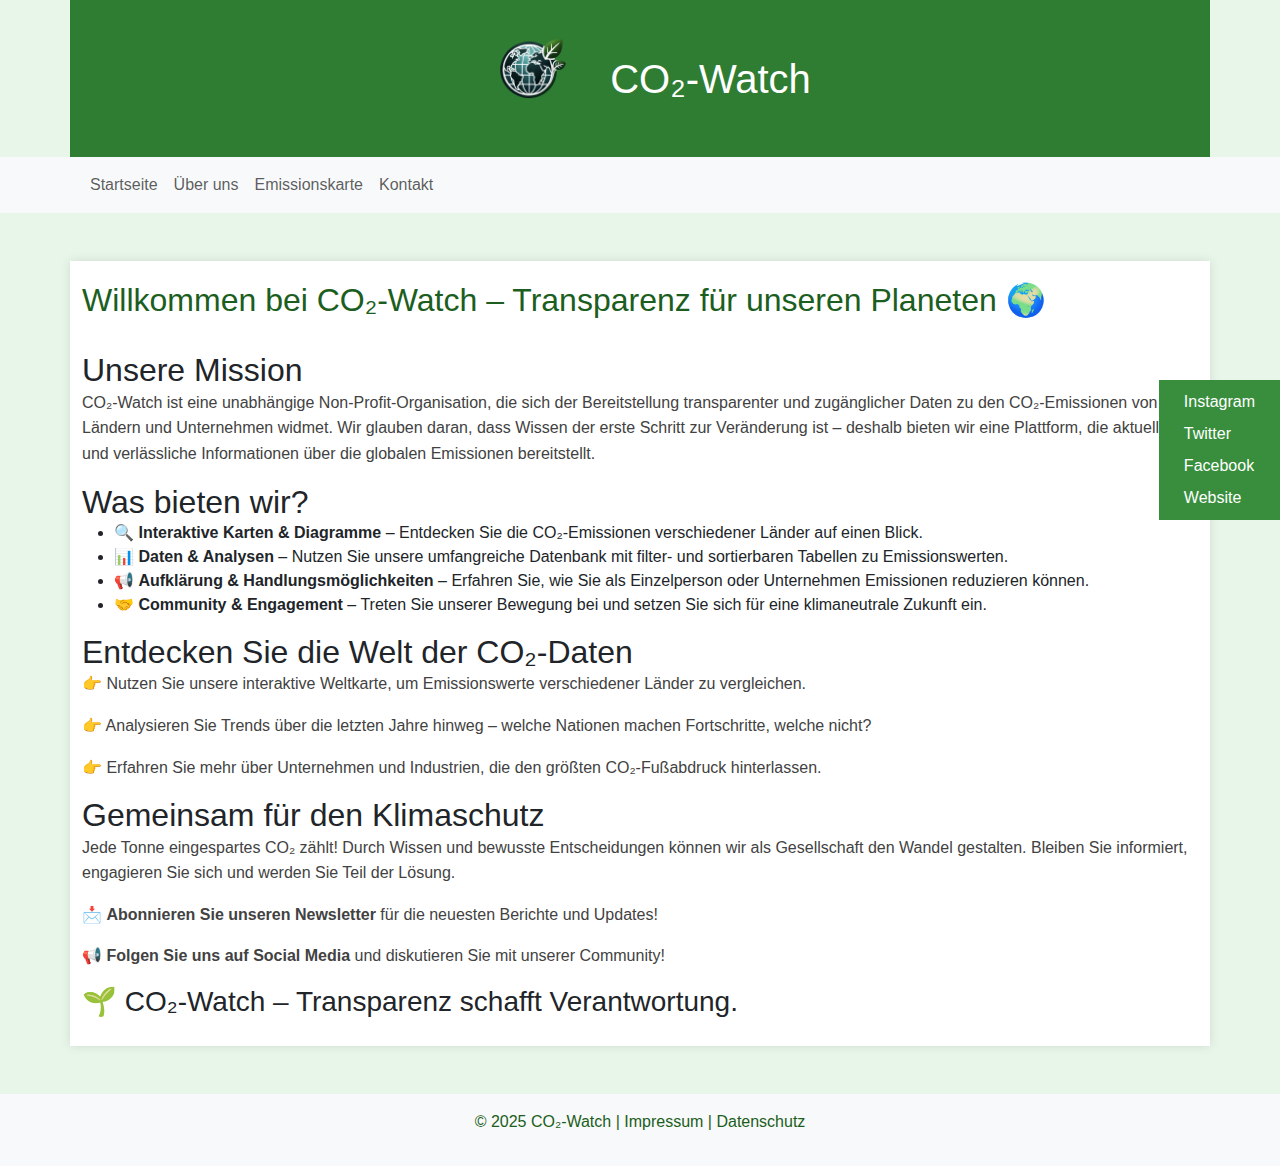
<file: index.html>
<!DOCTYPE html>
<html lang="de">
<head>
  <meta charset="UTF-8">
  <meta name="viewport" content="width=device-width, initial-scale=1">
  <title>CO₂-Watch</title>
  <!-- Bootstrap CSS -->
  <link href="https://cdn.jsdelivr.net/npm/bootstrap@5.3.0/dist/css/bootstrap.min.css" rel="stylesheet">
  <!-- Eigene Styles -->
  <link rel="stylesheet" href="css/styles.css">
  <link rel="icon" type="image/png" href="images/logo.png">
</head>
<body>

<!-- Header -->
<header class="container py-3">
  <div class="d-flex align-items-center">
    <img src="images/logo.png" alt="Logo" class="me-3">
    <h1 class="m-0">CO₂-Watch</h1>
  </div>
</header>

<!-- Hauptnavigation -->
<nav class="navbar navbar-expand-lg navbar-light bg-light">
  <div class="container">
    <button class="navbar-toggler" type="button" data-bs-toggle="collapse" data-bs-target="#mainNav" aria-controls="mainNav" aria-expanded="false" aria-label="Navigation umschalten">
      <span class="navbar-toggler-icon"></span>
    </button>
    <div class="collapse navbar-collapse" id="mainNav">
      <ul class="navbar-nav me-auto mb-2 mb-lg-0">
        <li class="nav-item">
          <a class="nav-link" href="index.html">Startseite</a>
        </li>
        <li class="nav-item">
          <a class="nav-link" href="about.html">Über uns</a>
        </li>
        <li class="nav-item">
          <a class="nav-link" href="emissiondata.html">Emissionskarte</a>
        </li>
        <li class="nav-item">
          <a class="nav-link" href="contact.html">Kontakt</a>
        </li>
      </ul>
    </div>
  </div>
</nav>

<!-- Social Navigation -->
<nav class="social-nav">
  <a href="https://www.instagram.com" target="_blank" rel="noopener">Instagram</a>
  <a href="https://www.twitter.com" target="_blank" rel="noopener">Twitter</a>
  <a href="https://www.facebook.com" target="_blank" rel="noopener">Facebook</a>
  <a href="https://www.co2-watch-website.de" target="_blank" rel="noopener">Website</a>
</nav>


<!-- Hauptinhalt -->
<main class="container my-5">
  <h1>Willkommen bei CO₂-Watch – Transparenz für unseren Planeten 🌍</h1>
  <h2>Unsere Mission</h2>
  <p>
    CO₂-Watch ist eine unabhängige Non-Profit-Organisation, die sich der Bereitstellung transparenter und zugänglicher Daten zu den CO₂-Emissionen von Ländern und Unternehmen widmet. Wir glauben daran, dass Wissen der erste Schritt zur Veränderung ist – deshalb bieten wir eine Plattform, die aktuelle und verlässliche Informationen über die globalen Emissionen bereitstellt.
  </p>

  <h2>Was bieten wir?</h2>
  <ul>
    <li>🔍 <strong>Interaktive Karten & Diagramme</strong> – Entdecken Sie die CO₂-Emissionen verschiedener Länder auf einen Blick.</li>
    <li>📊 <strong>Daten & Analysen</strong> – Nutzen Sie unsere umfangreiche Datenbank mit filter- und sortierbaren Tabellen zu Emissionswerten.</li>
    <li>📢 <strong>Aufklärung & Handlungsmöglichkeiten</strong> – Erfahren Sie, wie Sie als Einzelperson oder Unternehmen Emissionen reduzieren können.</li>
    <li>🤝 <strong>Community & Engagement</strong> – Treten Sie unserer Bewegung bei und setzen Sie sich für eine klimaneutrale Zukunft ein.</li>
  </ul>

  <h2>Entdecken Sie die Welt der CO₂-Daten</h2>
  <p>👉 Nutzen Sie unsere interaktive Weltkarte, um Emissionswerte verschiedener Länder zu vergleichen.</p>
  <p>👉 Analysieren Sie Trends über die letzten Jahre hinweg – welche Nationen machen Fortschritte, welche nicht?</p>
  <p>👉 Erfahren Sie mehr über Unternehmen und Industrien, die den größten CO₂-Fußabdruck hinterlassen.</p>

  <h2>Gemeinsam für den Klimaschutz</h2>
  <p>
    Jede Tonne eingespartes CO₂ zählt! Durch Wissen und bewusste Entscheidungen können wir als Gesellschaft den Wandel gestalten. Bleiben Sie informiert, engagieren Sie sich und werden Sie Teil der Lösung.
  </p>

  <p>📩 <strong>Abonnieren Sie unseren Newsletter</strong> für die neuesten Berichte und Updates!</p>
  <p>📢 <strong>Folgen Sie uns auf Social Media</strong> und diskutieren Sie mit unserer Community!</p>

  <h3>🌱 CO₂-Watch – Transparenz schafft Verantwortung.</h3>
</main>

<!-- Footer -->
<footer class="bg-light text-center py-3">
  <div class="container">
    <p>&copy; 2025 CO₂-Watch | <a href="imprint.html">Impressum</a> | <a href="datasecurity.html">Datenschutz</a></p>
  </div>
</footer>

<!-- Bootstrap JS Bundle (inklusive Popper) -->
<script src="https://cdn.jsdelivr.net/npm/bootstrap@5.3.0/dist/js/bootstrap.bundle.min.js"></script>
</body>
</html>
</file>
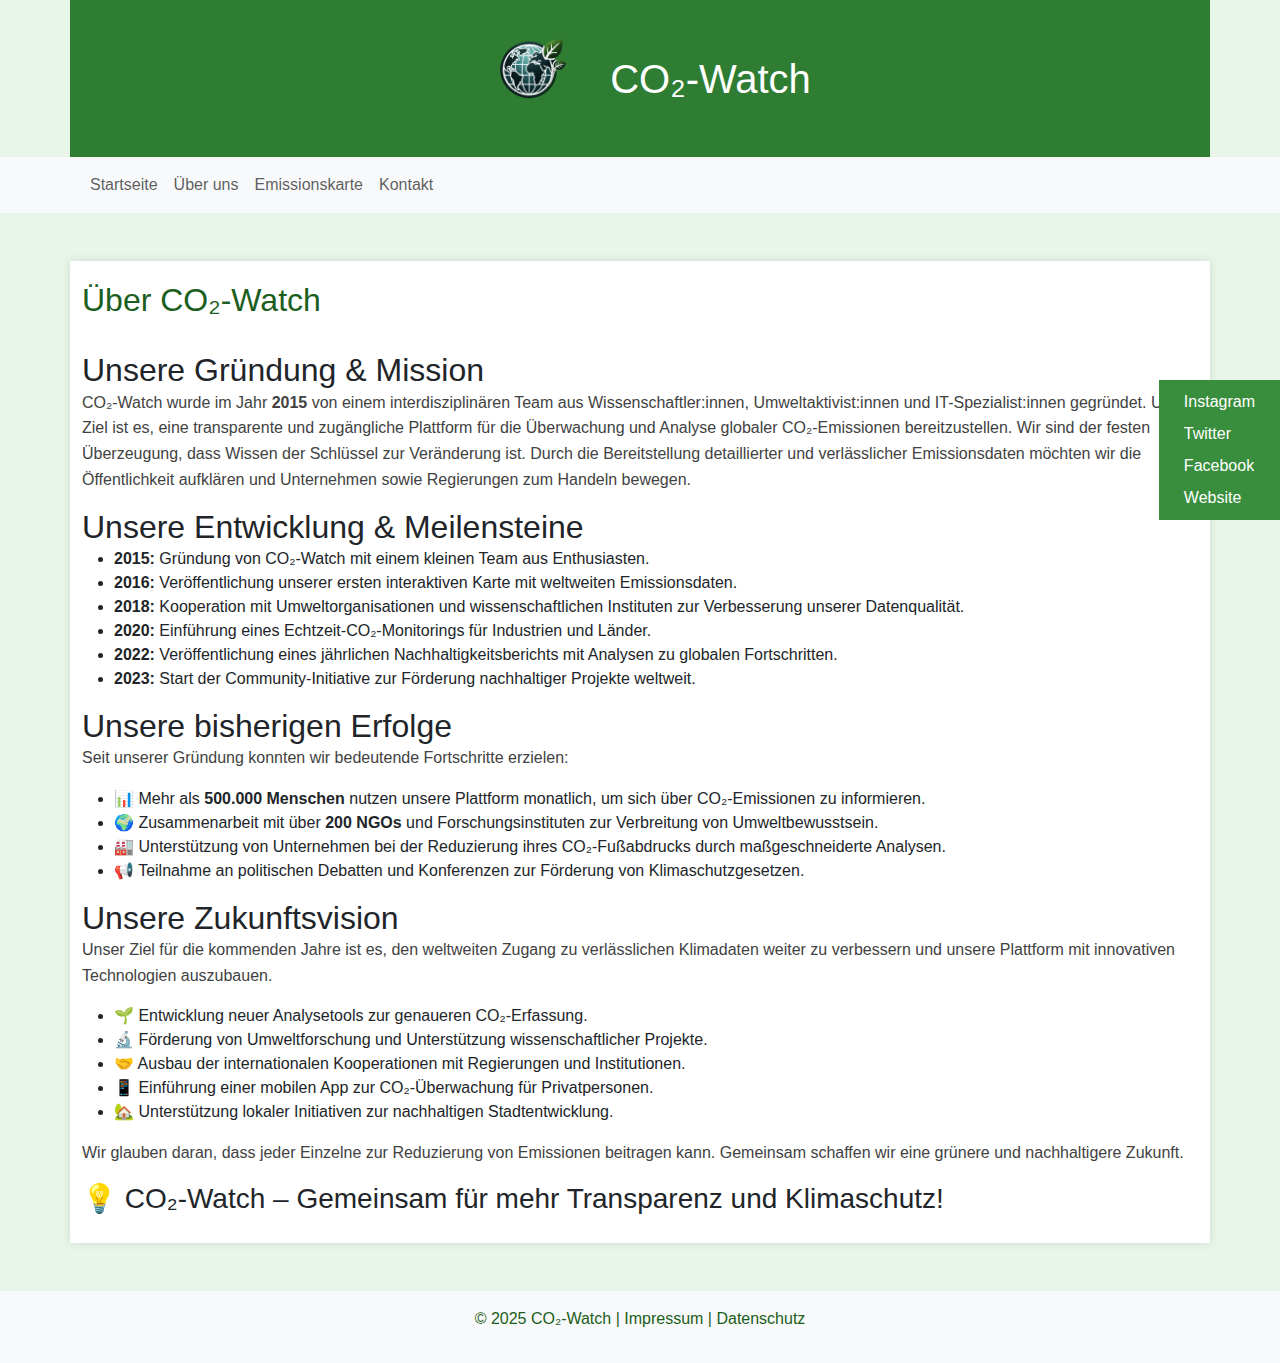
<file: about.html>
<!DOCTYPE html>
<html lang="de">
<head>
  <meta charset="UTF-8">
  <meta name="viewport" content="width=device-width, initial-scale=1">
  <title>CO₂-Watch</title>
  <!-- Bootstrap CSS -->
  <link href="https://cdn.jsdelivr.net/npm/bootstrap@5.3.0/dist/css/bootstrap.min.css" rel="stylesheet">
  <!-- Eigene Styles -->
  <link rel="stylesheet" href="css/styles.css">
  <link rel="icon" type="image/png" href="images/logo.png">
</head>
<body>

<!-- Header -->
<header class="container py-3">
  <div class="d-flex align-items-center">
    <img src="images/logo.png" alt="Logo" class="me-3">
    <h1 class="m-0">CO₂-Watch</h1>
  </div>
</header>

<!-- Hauptnavigation -->
<nav class="navbar navbar-expand-lg navbar-light bg-light">
  <div class="container">
    <button class="navbar-toggler" type="button" data-bs-toggle="collapse" data-bs-target="#mainNav" aria-controls="mainNav" aria-expanded="false" aria-label="Navigation umschalten">
      <span class="navbar-toggler-icon"></span>
    </button>
    <div class="collapse navbar-collapse" id="mainNav">
      <ul class="navbar-nav me-auto mb-2 mb-lg-0">
        <li class="nav-item">
          <a class="nav-link" href="index.html">Startseite</a>
        </li>
        <li class="nav-item">
          <a class="nav-link" href="about.html">Über uns</a>
        </li>
        <li class="nav-item">
          <a class="nav-link" href="emissiondata.html">Emissionskarte</a>
        </li>
        <li class="nav-item">
          <a class="nav-link" href="contact.html">Kontakt</a>
        </li>
      </ul>
    </div>
  </div>
</nav>

<!-- Social Navigation -->
<nav class="social-nav">
  <a href="https://www.instagram.com" target="_blank" rel="noopener">Instagram</a>
  <a href="https://www.twitter.com" target="_blank" rel="noopener">Twitter</a>
  <a href="https://www.facebook.com" target="_blank" rel="noopener">Facebook</a>
  <a href="https://www.co2-watch-website.de" target="_blank" rel="noopener">Website</a>
</nav>

<main class="container my-5">
  <h1>Über CO₂-Watch</h1>

  <section>
    <h2>Unsere Gründung & Mission</h2>
    <p>CO₂-Watch wurde im Jahr <strong>2015</strong> von einem interdisziplinären Team aus Wissenschaftler:innen, Umweltaktivist:innen und IT-Spezialist:innen gegründet. Unser Ziel ist es, eine transparente und zugängliche Plattform für die Überwachung und Analyse globaler CO₂-Emissionen bereitzustellen. Wir sind der festen Überzeugung, dass Wissen der Schlüssel zur Veränderung ist. Durch die Bereitstellung detaillierter und verlässlicher Emissionsdaten möchten wir die Öffentlichkeit aufklären und Unternehmen sowie Regierungen zum Handeln bewegen.</p>
  </section>

  <section>
    <h2>Unsere Entwicklung & Meilensteine</h2>
    <ul>
      <li><strong>2015:</strong> Gründung von CO₂-Watch mit einem kleinen Team aus Enthusiasten.</li>
      <li><strong>2016:</strong> Veröffentlichung unserer ersten interaktiven Karte mit weltweiten Emissionsdaten.</li>
      <li><strong>2018:</strong> Kooperation mit Umweltorganisationen und wissenschaftlichen Instituten zur Verbesserung unserer Datenqualität.</li>
      <li><strong>2020:</strong> Einführung eines Echtzeit-CO₂-Monitorings für Industrien und Länder.</li>
      <li><strong>2022:</strong> Veröffentlichung eines jährlichen Nachhaltigkeitsberichts mit Analysen zu globalen Fortschritten.</li>
      <li><strong>2023:</strong> Start der Community-Initiative zur Förderung nachhaltiger Projekte weltweit.</li>
    </ul>
  </section>

  <section>
    <h2>Unsere bisherigen Erfolge</h2>
    <p>Seit unserer Gründung konnten wir bedeutende Fortschritte erzielen:</p>
    <ul>
      <li>📊 Mehr als <strong>500.000 Menschen</strong> nutzen unsere Plattform monatlich, um sich über CO₂-Emissionen zu informieren.</li>
      <li>🌍 Zusammenarbeit mit über <strong>200 NGOs</strong> und Forschungsinstituten zur Verbreitung von Umweltbewusstsein.</li>
      <li>🏭 Unterstützung von Unternehmen bei der Reduzierung ihres CO₂-Fußabdrucks durch maßgeschneiderte Analysen.</li>
      <li>📢 Teilnahme an politischen Debatten und Konferenzen zur Förderung von Klimaschutzgesetzen.</li>
    </ul>
  </section>

  <section>
    <h2>Unsere Zukunftsvision</h2>
    <p>Unser Ziel für die kommenden Jahre ist es, den weltweiten Zugang zu verlässlichen Klimadaten weiter zu verbessern und unsere Plattform mit innovativen Technologien auszubauen.</p>
    <ul>
      <li>🌱 Entwicklung neuer Analysetools zur genaueren CO₂-Erfassung.</li>
      <li>🔬 Förderung von Umweltforschung und Unterstützung wissenschaftlicher Projekte.</li>
      <li>🤝 Ausbau der internationalen Kooperationen mit Regierungen und Institutionen.</li>
      <li>📱 Einführung einer mobilen App zur CO₂-Überwachung für Privatpersonen.</li>
      <li>🏡 Unterstützung lokaler Initiativen zur nachhaltigen Stadtentwicklung.</li>
    </ul>
    <p>Wir glauben daran, dass jeder Einzelne zur Reduzierung von Emissionen beitragen kann. Gemeinsam schaffen wir eine grünere und nachhaltigere Zukunft.</p>
  </section>

  <h3>💡 CO₂-Watch – Gemeinsam für mehr Transparenz und Klimaschutz!</h3>
</main>

<!-- Footer -->
<footer class="bg-light text-center py-3">
  <div class="container">
    <p>&copy; 2025 CO₂-Watch | <a href="imprint.html">Impressum</a> | <a href="datasecurity.html">Datenschutz</a></p>
  </div>
</footer>

<!-- Bootstrap JS Bundle (inklusive Popper) -->
<script src="https://cdn.jsdelivr.net/npm/bootstrap@5.3.0/dist/js/bootstrap.bundle.min.js"></script>
</body>
</html>
</file>
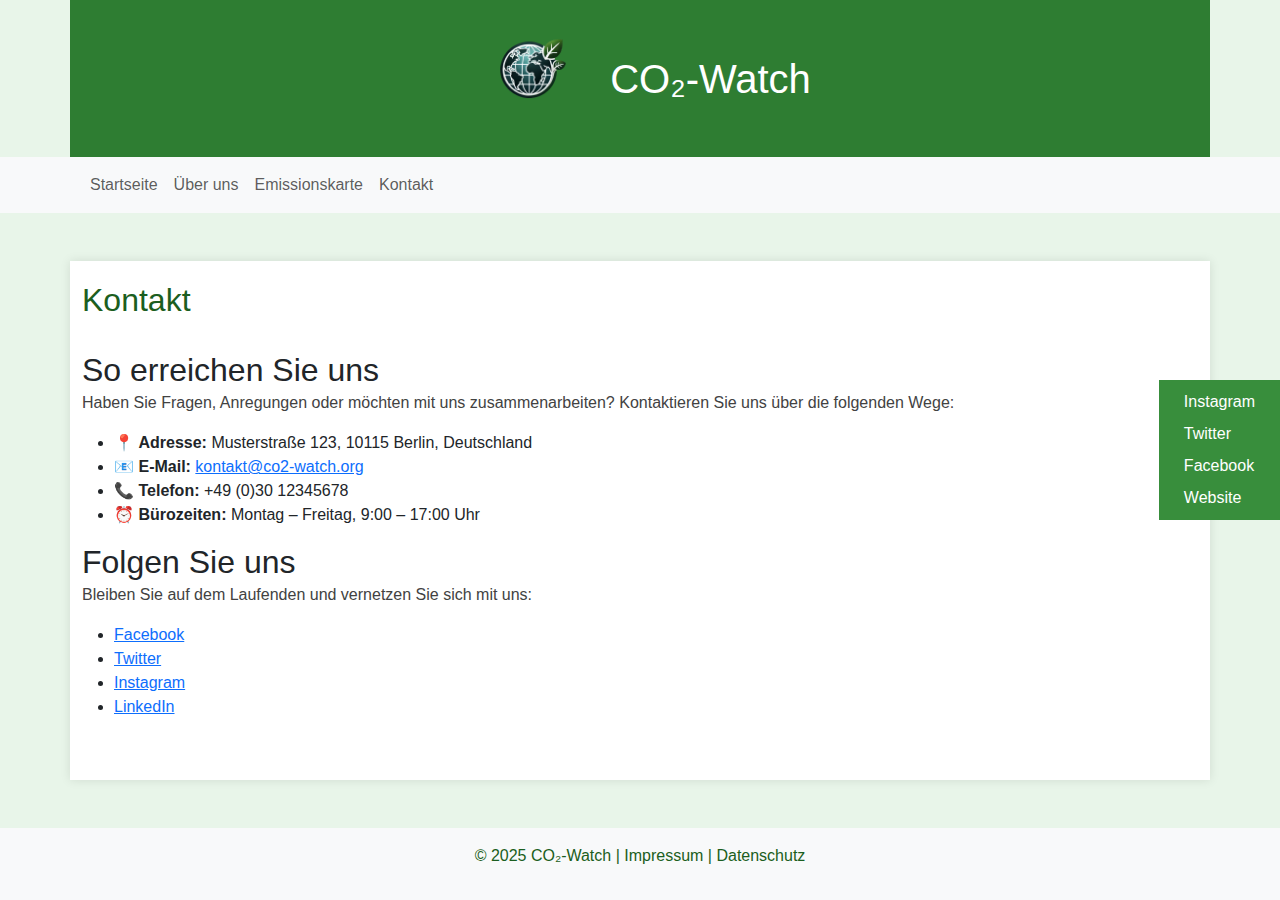
<file: contact.html>
<!DOCTYPE html>
<html lang="de">
<head>
  <meta charset="UTF-8">
  <meta name="viewport" content="width=device-width, initial-scale=1">
  <title>CO₂-Watch</title>
  <!-- Bootstrap CSS -->
  <link href="https://cdn.jsdelivr.net/npm/bootstrap@5.3.0/dist/css/bootstrap.min.css" rel="stylesheet">
  <!-- Eigene Styles -->
  <link rel="stylesheet" href="css/styles.css">
  <link rel="icon" type="image/png" href="images/logo.png">
</head>
<body>

<!-- Header -->
<header class="container py-3">
  <div class="d-flex align-items-center">
    <img src="images/logo.png" alt="Logo" class="me-3">
    <h1 class="m-0">CO₂-Watch</h1>
  </div>
</header>

<!-- Hauptnavigation -->
<nav class="navbar navbar-expand-lg navbar-light bg-light">
  <div class="container">
    <button class="navbar-toggler" type="button" data-bs-toggle="collapse" data-bs-target="#mainNav" aria-controls="mainNav" aria-expanded="false" aria-label="Navigation umschalten">
      <span class="navbar-toggler-icon"></span>
    </button>
    <div class="collapse navbar-collapse" id="mainNav">
      <ul class="navbar-nav me-auto mb-2 mb-lg-0">
        <li class="nav-item">
          <a class="nav-link" href="index.html">Startseite</a>
        </li>
        <li class="nav-item">
          <a class="nav-link" href="about.html">Über uns</a>
        </li>
        <li class="nav-item">
          <a class="nav-link" href="emissiondata.html">Emissionskarte</a>
        </li>
        <li class="nav-item">
          <a class="nav-link" href="contact.html">Kontakt</a>
        </li>
      </ul>
    </div>
  </div>
</nav>

<!-- Social Navigation -->
<nav class="social-nav">
  <a href="https://www.instagram.com" target="_blank" rel="noopener">Instagram</a>
  <a href="https://www.twitter.com" target="_blank" rel="noopener">Twitter</a>
  <a href="https://www.facebook.com" target="_blank" rel="noopener">Facebook</a>
  <a href="https://www.co2-watch-website.de" target="_blank" rel="noopener">Website</a>
</nav>

<main class="container my-5">
  <h1>Kontakt</h1>

  <section>
    <h2>So erreichen Sie uns</h2>
    <p>Haben Sie Fragen, Anregungen oder möchten mit uns zusammenarbeiten? Kontaktieren Sie uns über die folgenden Wege:</p>

    <ul>
      <li>📍 <strong>Adresse:</strong> Musterstraße 123, 10115 Berlin, Deutschland</li>
      <li>📧 <strong>E-Mail:</strong> <a href="mailto:kontakt@co2-watch.org">kontakt@co2-watch.org</a></li>
      <li>📞 <strong>Telefon:</strong> +49 (0)30 12345678</li>
      <li>⏰ <strong>Bürozeiten:</strong> Montag – Freitag, 9:00 – 17:00 Uhr</li>
    </ul>
  </section>

  <section>
    <h2>Folgen Sie uns</h2>
    <p>Bleiben Sie auf dem Laufenden und vernetzen Sie sich mit uns:</p>
    <ul>
      <li><a href="https://www.facebook.com/co2watch" target="_blank">Facebook</a></li>
      <li><a href="https://twitter.com/co2watch" target="_blank">Twitter</a></li>
      <li><a href="https://www.instagram.com/co2watch" target="_blank">Instagram</a></li>
      <li><a href="https://www.linkedin.com/company/co2watch" target="_blank">LinkedIn</a></li>
    </ul>
  </section>
</main>

<!-- Footer -->
<footer class="bg-light text-center py-3">
  <div class="container">
    <p>&copy; 2025 CO₂-Watch | <a href="imprint.html">Impressum</a> | <a href="datasecurity.html">Datenschutz</a></p>
  </div>
</footer>

<!-- Bootstrap JS Bundle (inklusive Popper) -->
<script src="https://cdn.jsdelivr.net/npm/bootstrap@5.3.0/dist/js/bootstrap.bundle.min.js"></script>
</body>
</html>
</file>
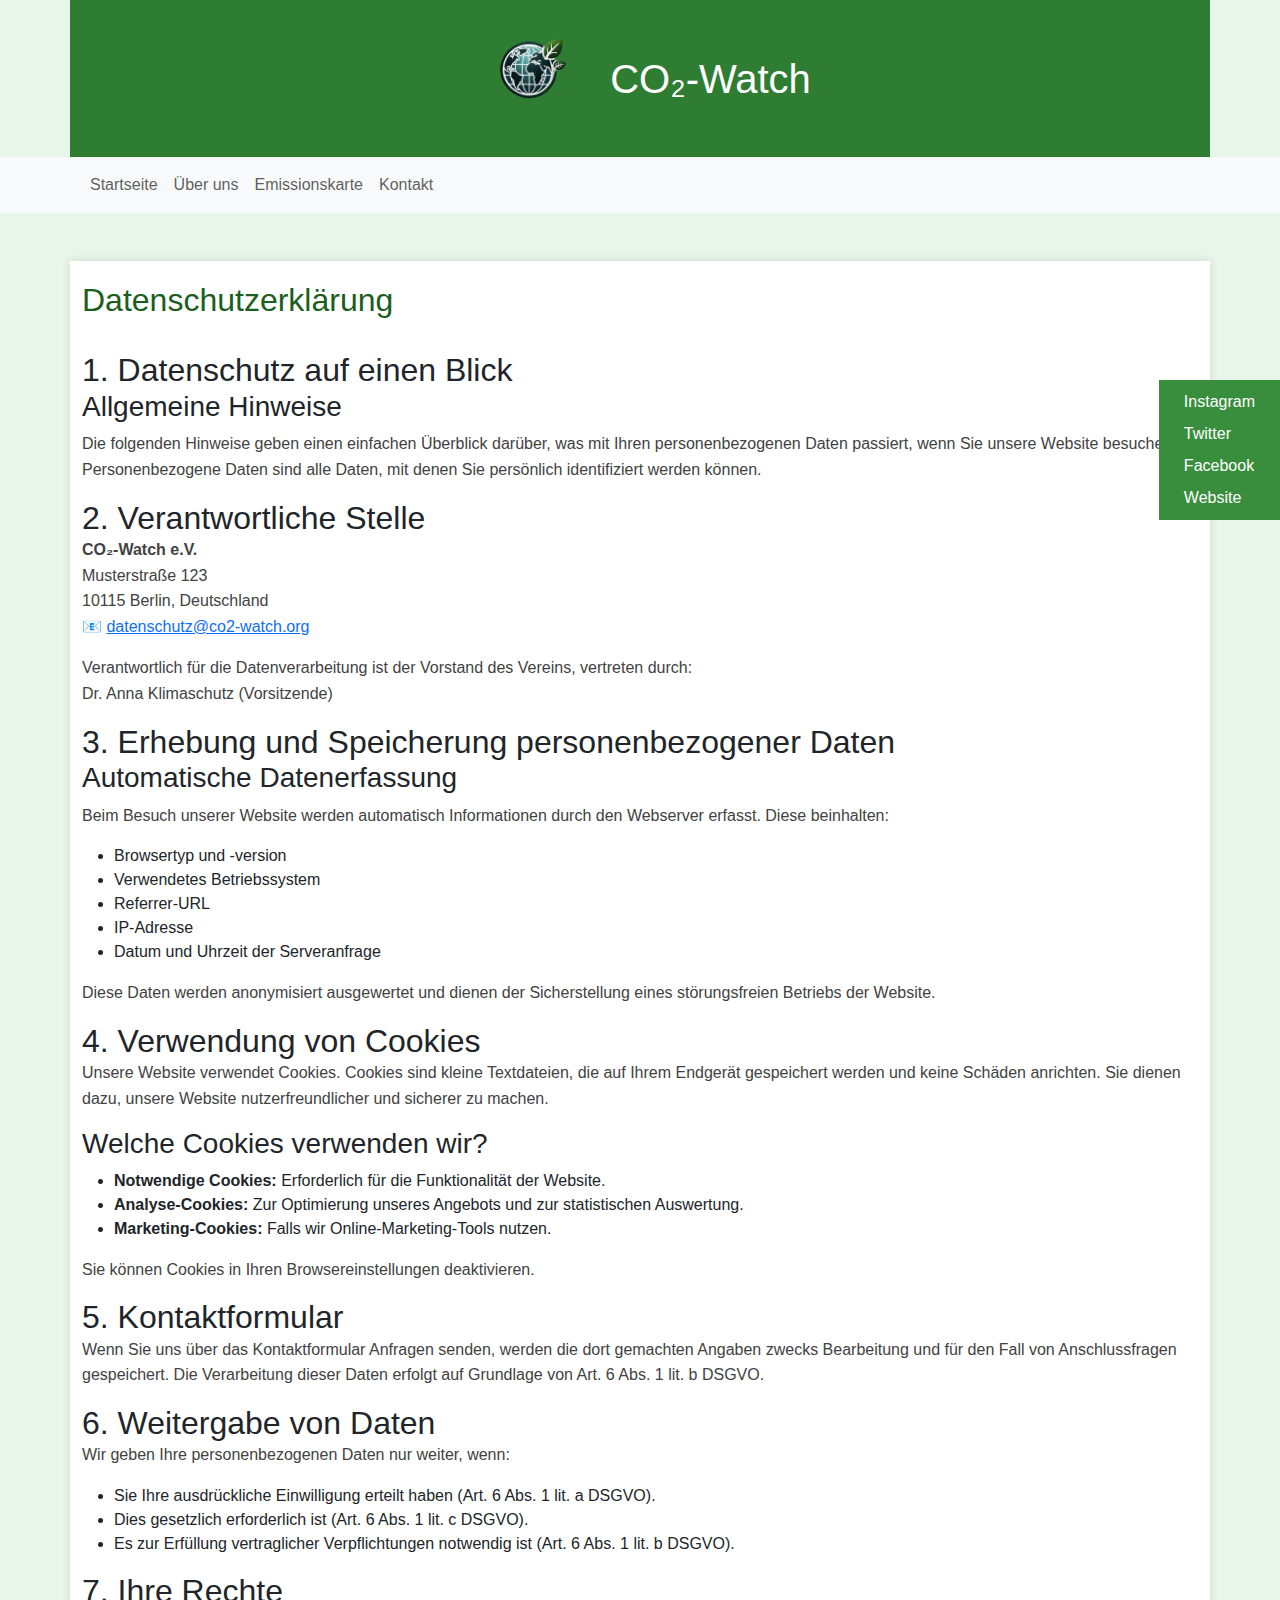
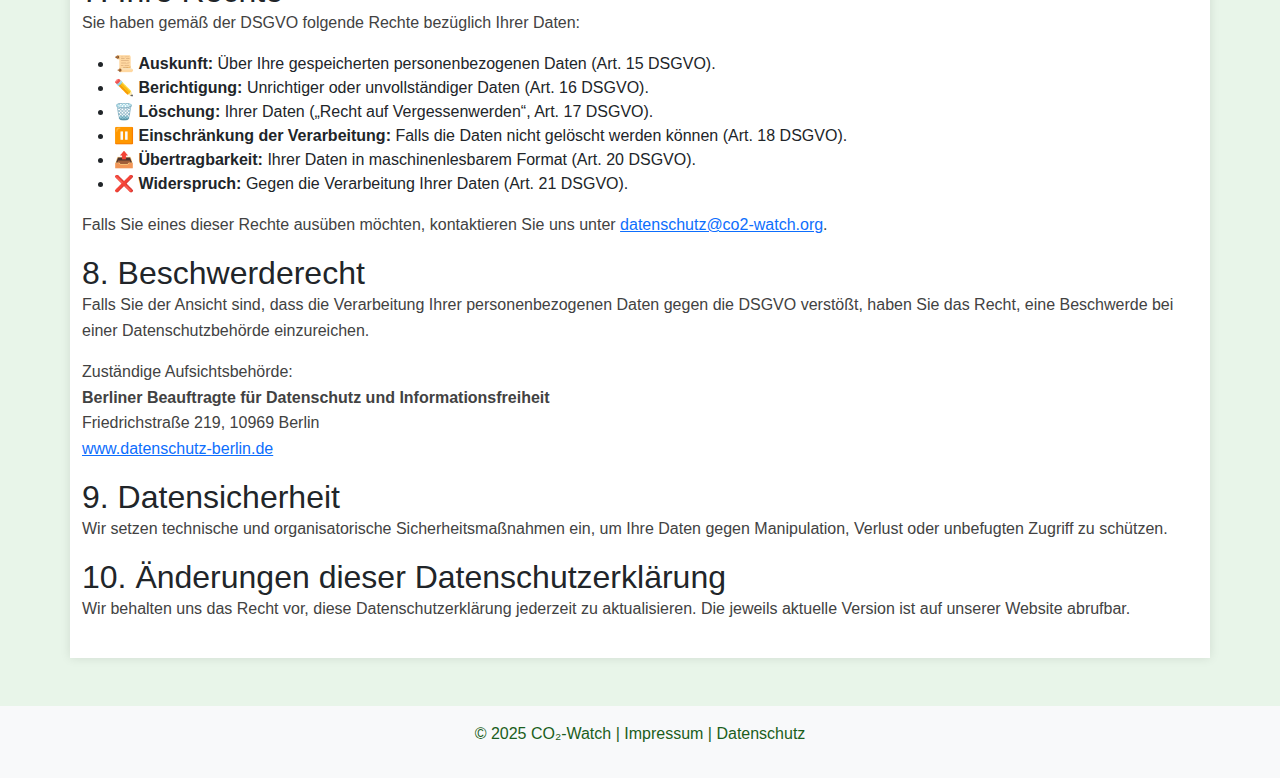
<file: datasecurity.html>
<!DOCTYPE html>
<html lang="de">
<head>
  <meta charset="UTF-8">
  <meta name="viewport" content="width=device-width, initial-scale=1">
  <title>CO₂-Watch</title>
  <!-- Bootstrap CSS -->
  <link href="https://cdn.jsdelivr.net/npm/bootstrap@5.3.0/dist/css/bootstrap.min.css" rel="stylesheet">
  <!-- Eigene Styles -->
  <link rel="stylesheet" href="css/styles.css">
  <link rel="icon" type="image/png" href="images/logo.png">
</head>
<body>

<!-- Header -->
<header class="container py-3">
  <div class="d-flex align-items-center">
    <img src="images/logo.png" alt="Logo" class="me-3">
    <h1 class="m-0">CO₂-Watch</h1>
  </div>
</header>

<!-- Hauptnavigation -->
<nav class="navbar navbar-expand-lg navbar-light bg-light">
  <div class="container">
    <button class="navbar-toggler" type="button" data-bs-toggle="collapse" data-bs-target="#mainNav" aria-controls="mainNav" aria-expanded="false" aria-label="Navigation umschalten">
      <span class="navbar-toggler-icon"></span>
    </button>
    <div class="collapse navbar-collapse" id="mainNav">
      <ul class="navbar-nav me-auto mb-2 mb-lg-0">
        <li class="nav-item">
          <a class="nav-link" href="index.html">Startseite</a>
        </li>
        <li class="nav-item">
          <a class="nav-link" href="about.html">Über uns</a>
        </li>
        <li class="nav-item">
          <a class="nav-link" href="emissiondata.html">Emissionskarte</a>
        </li>
        <li class="nav-item">
          <a class="nav-link" href="contact.html">Kontakt</a>
        </li>
      </ul>
    </div>
  </div>
</nav>

<!-- Social Navigation -->
<nav class="social-nav">
  <a href="https://www.instagram.com" target="_blank" rel="noopener">Instagram</a>
  <a href="https://www.twitter.com" target="_blank" rel="noopener">Twitter</a>
  <a href="https://www.facebook.com" target="_blank" rel="noopener">Facebook</a>
  <a href="https://www.co2-watch-website.de" target="_blank" rel="noopener">Website</a>
</nav>

<main class="container my-5">
  <h1>Datenschutzerklärung</h1>

  <section>
    <h2>1. Datenschutz auf einen Blick</h2>
    <h3>Allgemeine Hinweise</h3>
    <p>Die folgenden Hinweise geben einen einfachen Überblick darüber, was mit Ihren personenbezogenen Daten passiert, wenn Sie unsere Website besuchen. Personenbezogene Daten sind alle Daten, mit denen Sie persönlich identifiziert werden können.</p>
  </section>

  <section>
    <h2>2. Verantwortliche Stelle</h2>
    <p><strong>CO₂-Watch e.V.</strong><br>
      Musterstraße 123<br>
      10115 Berlin, Deutschland<br>
      📧 <a href="mailto:datenschutz@co2-watch.org">datenschutz@co2-watch.org</a></p>
    <p>Verantwortlich für die Datenverarbeitung ist der Vorstand des Vereins, vertreten durch:<br>
      Dr. Anna Klimaschutz (Vorsitzende)</p>
  </section>

  <section>
    <h2>3. Erhebung und Speicherung personenbezogener Daten</h2>
    <h3>Automatische Datenerfassung</h3>
    <p>Beim Besuch unserer Website werden automatisch Informationen durch den Webserver erfasst. Diese beinhalten:</p>
    <ul>
      <li>Browsertyp und -version</li>
      <li>Verwendetes Betriebssystem</li>
      <li>Referrer-URL</li>
      <li>IP-Adresse</li>
      <li>Datum und Uhrzeit der Serveranfrage</li>
    </ul>
    <p>Diese Daten werden anonymisiert ausgewertet und dienen der Sicherstellung eines störungsfreien Betriebs der Website.</p>
  </section>

  <section>
    <h2>4. Verwendung von Cookies</h2>
    <p>Unsere Website verwendet Cookies. Cookies sind kleine Textdateien, die auf Ihrem Endgerät gespeichert werden und keine Schäden anrichten. Sie dienen dazu, unsere Website nutzerfreundlicher und sicherer zu machen.</p>
    <h3>Welche Cookies verwenden wir?</h3>
    <ul>
      <li><strong>Notwendige Cookies:</strong> Erforderlich für die Funktionalität der Website.</li>
      <li><strong>Analyse-Cookies:</strong> Zur Optimierung unseres Angebots und zur statistischen Auswertung.</li>
      <li><strong>Marketing-Cookies:</strong> Falls wir Online-Marketing-Tools nutzen.</li>
    </ul>
    <p>Sie können Cookies in Ihren Browsereinstellungen deaktivieren.</p>
  </section>

  <section>
    <h2>5. Kontaktformular</h2>
    <p>Wenn Sie uns über das Kontaktformular Anfragen senden, werden die dort gemachten Angaben zwecks Bearbeitung und für den Fall von Anschlussfragen gespeichert. Die Verarbeitung dieser Daten erfolgt auf Grundlage von Art. 6 Abs. 1 lit. b DSGVO.</p>
  </section>

  <section>
    <h2>6. Weitergabe von Daten</h2>
    <p>Wir geben Ihre personenbezogenen Daten nur weiter, wenn:</p>
    <ul>
      <li>Sie Ihre ausdrückliche Einwilligung erteilt haben (Art. 6 Abs. 1 lit. a DSGVO).</li>
      <li>Dies gesetzlich erforderlich ist (Art. 6 Abs. 1 lit. c DSGVO).</li>
      <li>Es zur Erfüllung vertraglicher Verpflichtungen notwendig ist (Art. 6 Abs. 1 lit. b DSGVO).</li>
    </ul>
  </section>

  <section>
    <h2>7. Ihre Rechte</h2>
    <p>Sie haben gemäß der DSGVO folgende Rechte bezüglich Ihrer Daten:</p>
    <ul>
      <li>📜 <strong>Auskunft:</strong> Über Ihre gespeicherten personenbezogenen Daten (Art. 15 DSGVO).</li>
      <li>✏️ <strong>Berichtigung:</strong> Unrichtiger oder unvollständiger Daten (Art. 16 DSGVO).</li>
      <li>🗑️ <strong>Löschung:</strong> Ihrer Daten („Recht auf Vergessenwerden“, Art. 17 DSGVO).</li>
      <li>⏸️ <strong>Einschränkung der Verarbeitung:</strong> Falls die Daten nicht gelöscht werden können (Art. 18 DSGVO).</li>
      <li>📤 <strong>Übertragbarkeit:</strong> Ihrer Daten in maschinenlesbarem Format (Art. 20 DSGVO).</li>
      <li>❌ <strong>Widerspruch:</strong> Gegen die Verarbeitung Ihrer Daten (Art. 21 DSGVO).</li>
    </ul>
    <p>Falls Sie eines dieser Rechte ausüben möchten, kontaktieren Sie uns unter <a href="mailto:datenschutz@co2-watch.org">datenschutz@co2-watch.org</a>.</p>
  </section>

  <section>
    <h2>8. Beschwerderecht</h2>
    <p>Falls Sie der Ansicht sind, dass die Verarbeitung Ihrer personenbezogenen Daten gegen die DSGVO verstößt, haben Sie das Recht, eine Beschwerde bei einer Datenschutzbehörde einzureichen.</p>
    <p>Zuständige Aufsichtsbehörde: <br>
      <strong>Berliner Beauftragte für Datenschutz und Informationsfreiheit</strong><br>
      Friedrichstraße 219, 10969 Berlin<br>
      <a href="https://www.datenschutz-berlin.de/" target="_blank">www.datenschutz-berlin.de</a>
    </p>
  </section>

  <section>
    <h2>9. Datensicherheit</h2>
    <p>Wir setzen technische und organisatorische Sicherheitsmaßnahmen ein, um Ihre Daten gegen Manipulation, Verlust oder unbefugten Zugriff zu schützen.</p>
  </section>

  <section>
    <h2>10. Änderungen dieser Datenschutzerklärung</h2>
    <p>Wir behalten uns das Recht vor, diese Datenschutzerklärung jederzeit zu aktualisieren. Die jeweils aktuelle Version ist auf unserer Website abrufbar.</p>
  </section>

</main>


<!-- Footer -->
<footer class="bg-light text-center py-3">
  <div class="container">
    <p>&copy; 2025 CO₂-Watch | <a href="imprint.html">Impressum</a> | <a href="datasecurity.html">Datenschutz</a></p>
  </div>
</footer>

<!-- Bootstrap JS Bundle (inklusive Popper) -->
<script src="https://cdn.jsdelivr.net/npm/bootstrap@5.3.0/dist/js/bootstrap.bundle.min.js"></script>
</body>
</html>
</file>
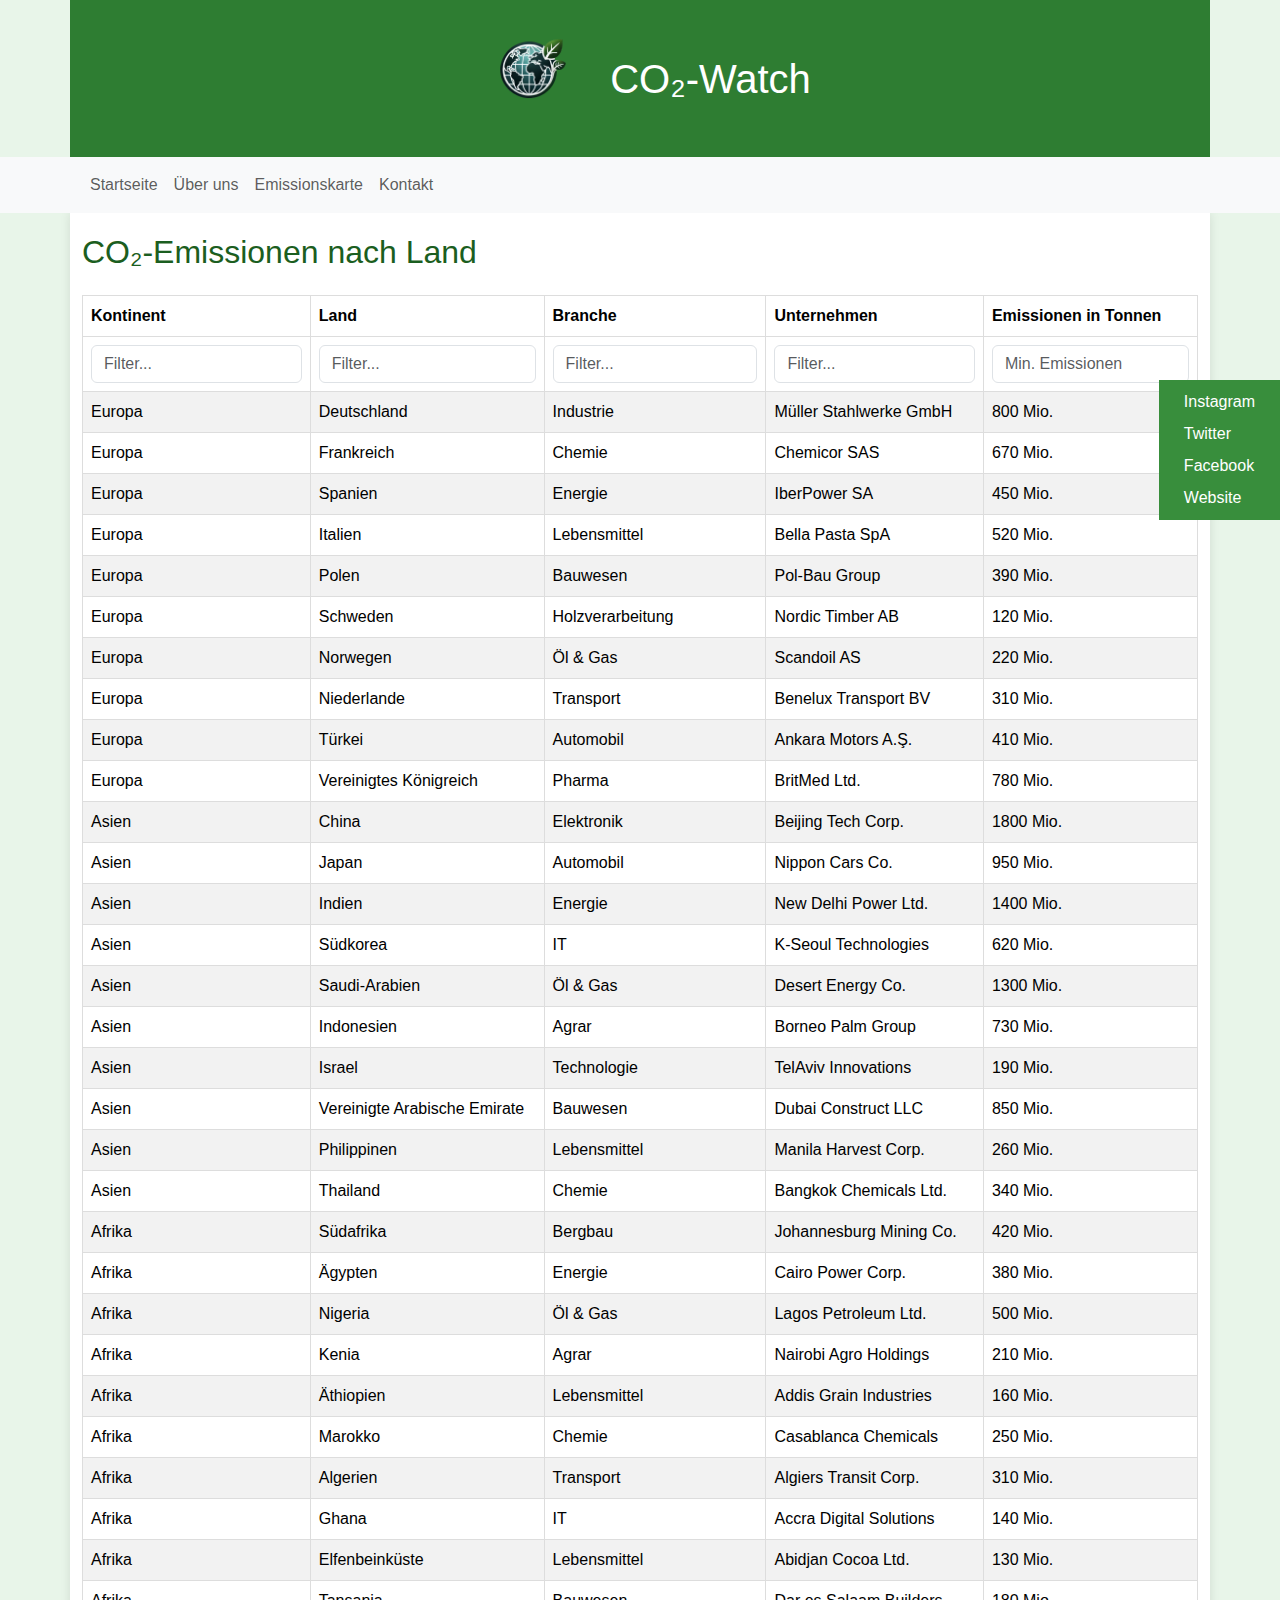
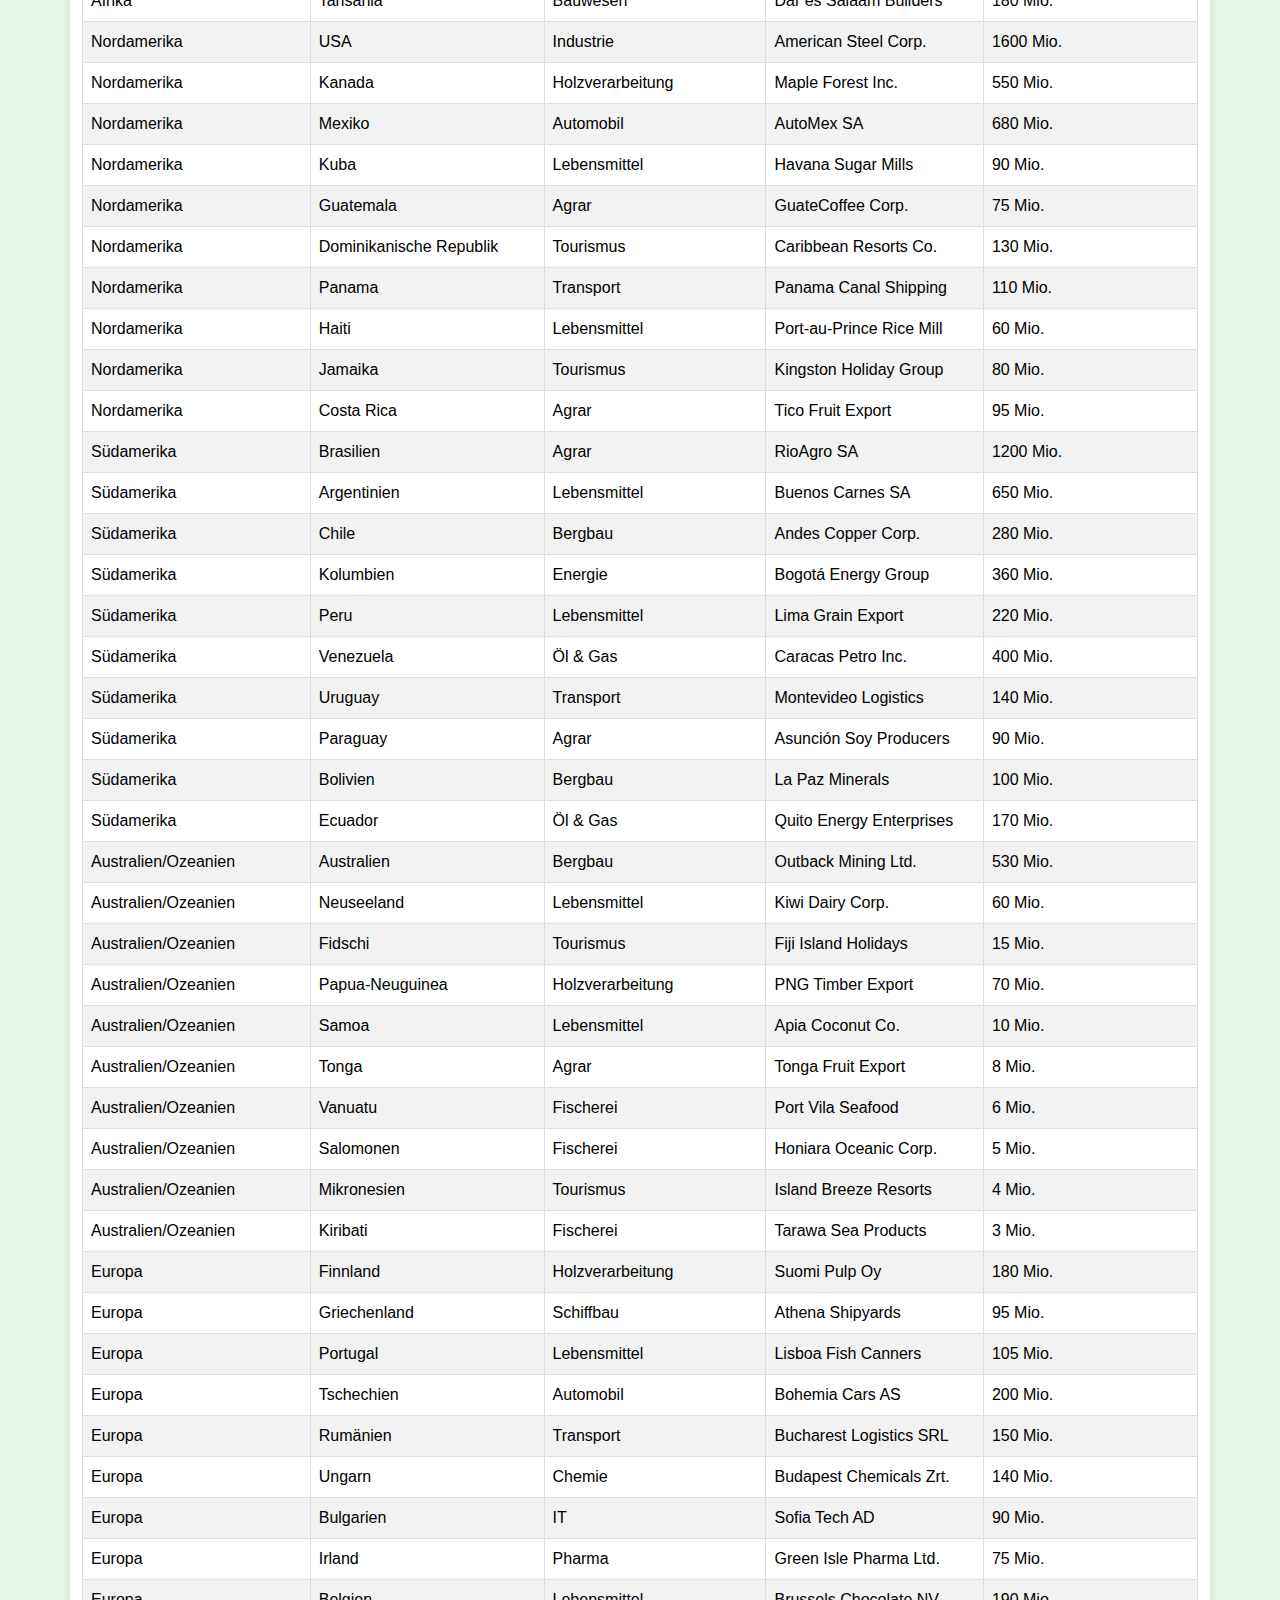
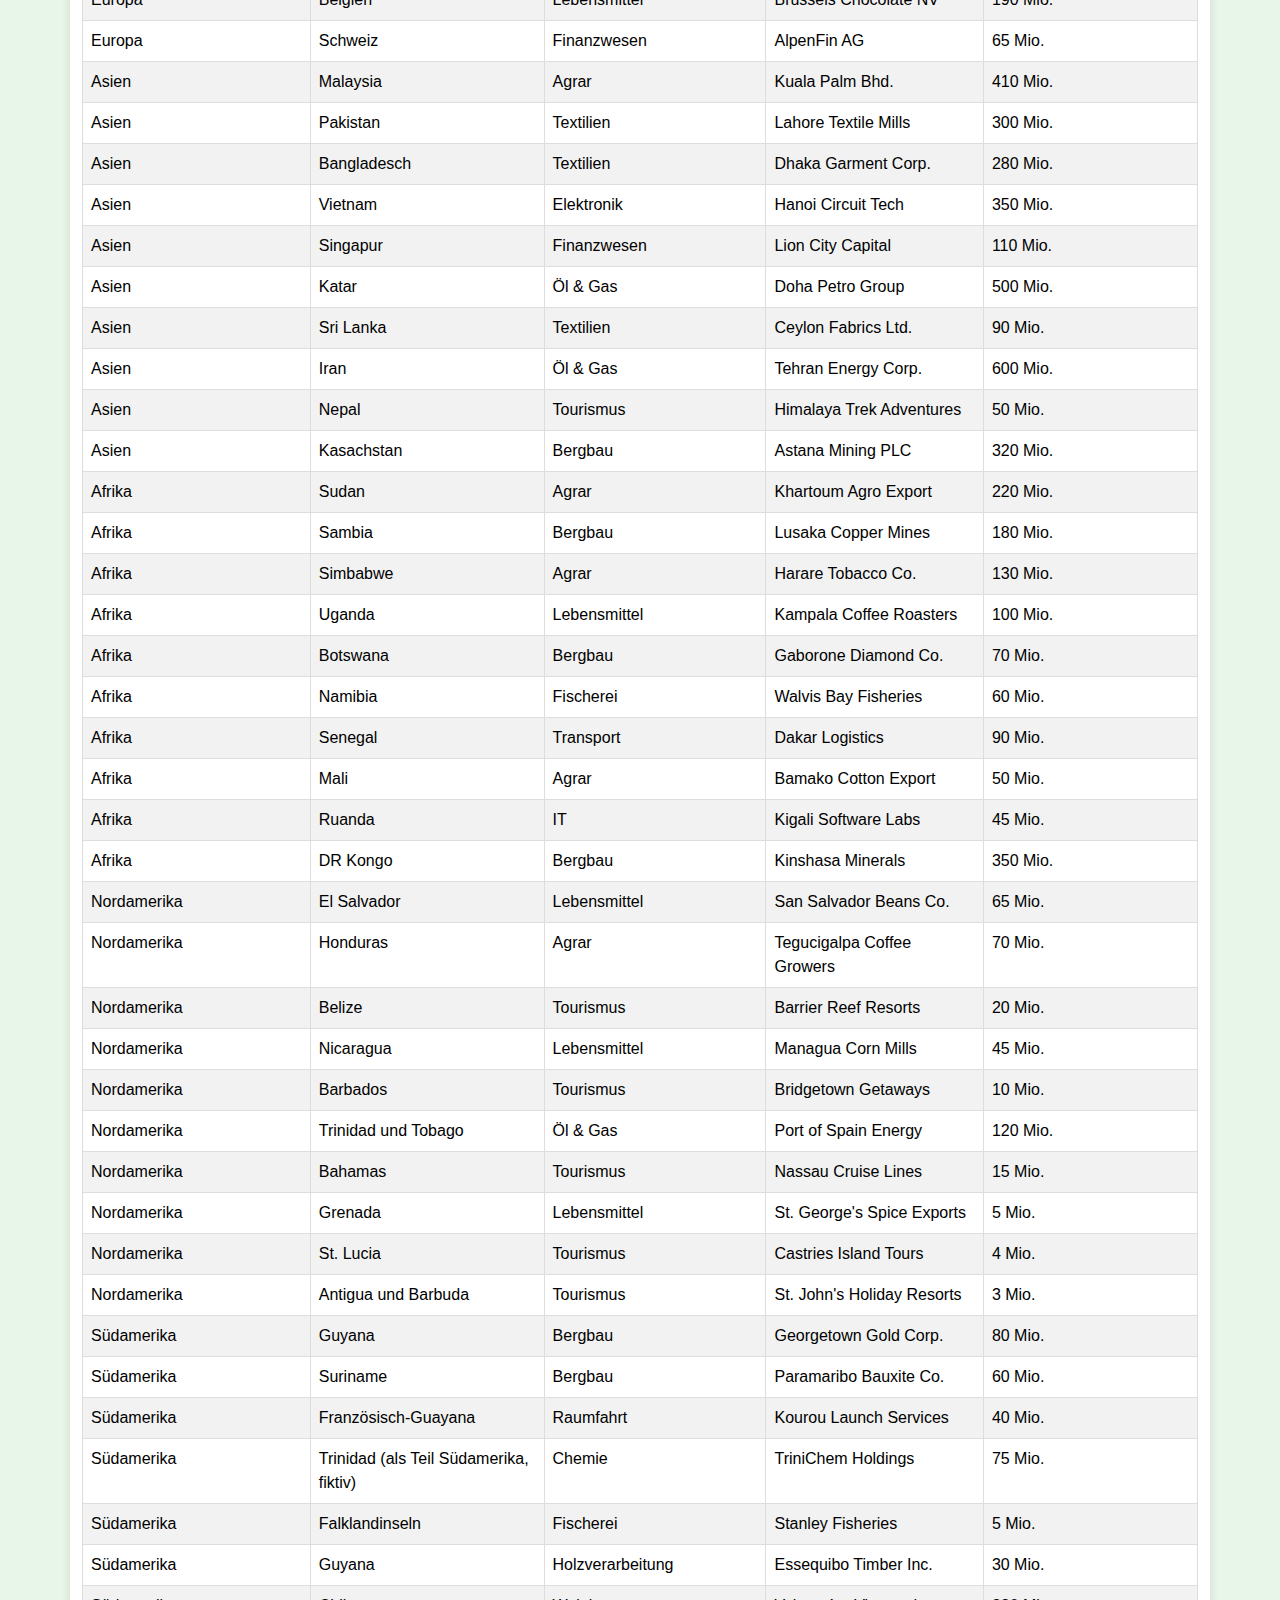
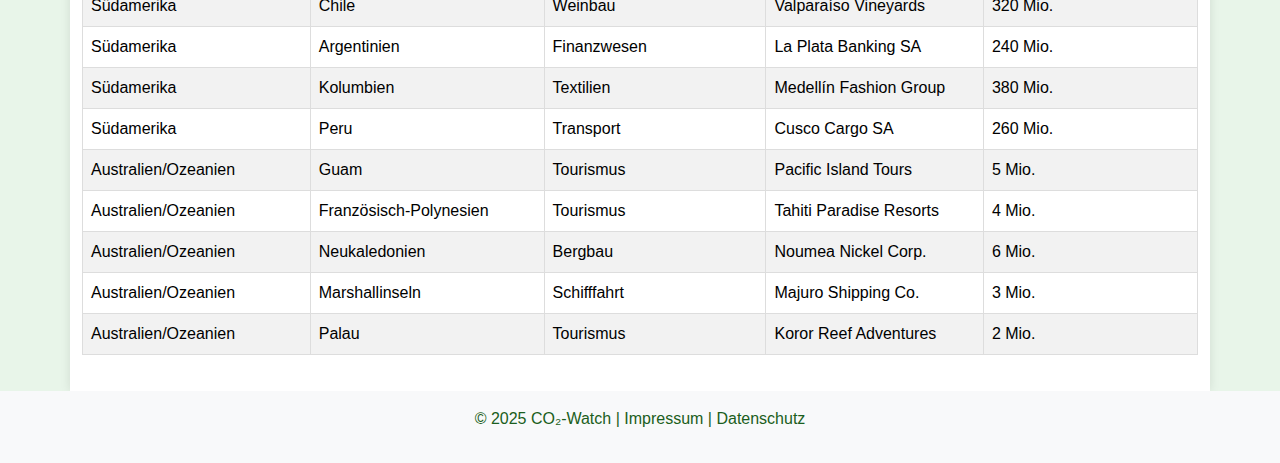
<file: emissiondata.html>
<!DOCTYPE html>
<html lang="de">
<head>
    <meta charset="UTF-8">
    <meta name="viewport" content="width=device-width, initial-scale=1">
    <title>CO₂-Watch - Emissionsdaten</title>
    <!-- Bootstrap CSS -->
    <link href="https://cdn.jsdelivr.net/npm/bootstrap@5.3.0/dist/css/bootstrap.min.css" rel="stylesheet">
    <!-- Eigene Styles -->
    <link rel="stylesheet" href="css/styles.css">
    <link rel="icon" type="image/png" href="images/logo.png">

    <!-- CSP: Zulassen eigener Ressourcen sowie Bootstrap vom jsdelivr CDN -->
    <meta http-equiv="Content-Security-Policy" content="default-src 'self'; script-src 'self' 'unsafe-inline' https://cdn.jsdelivr.net; style-src 'self' 'unsafe-inline' https://cdn.jsdelivr.net; img-src 'self' data:;">

    <script>
        document.addEventListener("DOMContentLoaded", function () {
            // JSON-Daten zwischenspeichern, um wiederholte Ladevorgänge zu vermeiden
            let dataCache = [];
            // Speichert die Sortierrichtung pro Spalte (true: aufsteigend, false: absteigend)
            let sortDirections = {};
            // Mapping: Spaltenindex zu JSON-Schlüssel
            const sortKeys = ["kontinent", "land", "branche", "unternehmen", "emissionen"];
            // Cache der Filterfelder, um unnötige DOM-Abfragen zu vermeiden
            const filterInputs = {
                kontinent: document.getElementById("filterKontinent"),
                land: document.getElementById("filterLand"),
                branche: document.getElementById("filterBranche"),
                unternehmen: document.getElementById("filterUnternehmen"),
                emissionen: document.getElementById("filterEmissionen")
            };
            // Lade JSON-Daten aus emissions.json und speichere sie im Cache
            fetch('data/emissions.json')
                .then(response => response.json())
                .then(data => {
                    dataCache = data;
                    renderTable(getFilteredData());
                })
                .catch(error => {
                    console.error("Fehler beim Laden der Daten:", error);
                    const tableBody = document.querySelector("#emissionTable tbody");
                    tableBody.textContent = "Fehler beim Laden der Daten.";
                });

            /**
             * Liest die aktiven Filterwerte aus und liefert die gefilterten Datensätze.
             * Umwandlung in Kleinbuchstaben ermöglicht eine case-insensitive Suche.
             * Bei den Emissionen erfolgt zusätzlich ein numerischer Vergleich.
             * @returns {Array} Array der gefilterten Datensätze
             */
            function getFilteredData() {
                const filters = [
                    filterInputs.kontinent.value.toLowerCase(),
                    filterInputs.land.value.toLowerCase(),
                    filterInputs.branche.value.toLowerCase(),
                    filterInputs.unternehmen.value.toLowerCase(),
                    filterInputs.emissionen.value
                ];

                return dataCache.filter(item => {
                    return (
                        (!filters[0] || item.kontinent.toLowerCase().includes(filters[0])) &&
                        (!filters[1] || item.land.toLowerCase().includes(filters[1])) &&
                        (!filters[2] || item.branche.toLowerCase().includes(filters[2])) &&
                        (!filters[3] || item.unternehmen.toLowerCase().includes(filters[3])) &&
                        (!filters[4] || parseFloat(item.emissionen.replace(/[^0-9,.]/g, "").replace(",", ".")) >= parseFloat(filters[4] || 0))
                    );
                });
            }

            /**
             * Rendert die Tabelle basierend auf den bereitgestellten Daten.
             * textContent wird verwendet, um zu verhindern, dass HTML interpretiert wird (verhindert XSS).
             * @param {Array} data - Liste der anzuzeigenden Datensätze.
             */
            function renderTable(data) {
                const tableBody = document.querySelector("#emissionTable tbody");
                tableBody.textContent = "";  // Vorherige Inhalte löschen

                data.forEach(item => {
                    const tr = document.createElement("tr");
                    // Erstelle für jeden relevanten Schlüssel eine Zelle
                    ["kontinent", "land", "branche", "unternehmen", "emissionen"].forEach(key => {
                        const td = document.createElement("td");
                        td.textContent = item[key];  // Setzt nur Textinhalt
                        tr.appendChild(td);
                    });
                    tableBody.appendChild(tr);
                });
            }

            // Filtert die Tabelle basierend auf Eingaben und aktualisiert die Anzeige
            function filterTable() {
                renderTable(getFilteredData());
            }

            /**
             * Sortiert die momentan gefilterten Daten basierend auf der Spalte.
             * @param {number} index - Index der zu sortierenden Spalte.
             * @param {boolean} numeric - true, falls numerisch sortiert wird (z. B. bei Emissionen).
             * @param {boolean} ascending - Sortierrichtung (true: aufsteigend, false: absteigend).
             */
            function sortTable(index, numeric = false, ascending = true) {
                let sortedData = getFilteredData();
                const key = sortKeys[index];
                const factor = ascending ? 1 : -1;
                sortedData.sort((a, b) => {
                    let valA = a[key];
                    let valB = b[key];

                    if (numeric || key === "emissionen") {
                        // Entferne unerwünschte Zeichen und ersetze Komma durch Punkt
                        valA = parseFloat(valA.replace(/[^0-9,.]/g, "").replace(",", ".")) || 0;
                        valB = parseFloat(valB.replace(/[^0-9,.]/g, "").replace(",", ".")) || 0;
                    } else {
                        // Case-insensitive Vergleich bei Strings
                        valA = valA.toLowerCase();
                        valB = valB.toLowerCase();
                    }
                    if (valA > valB) return 1 * factor;
                    if (valA < valB) return -1 * factor;
                    return 0;
                });
                renderTable(sortedData);
            }

            // Verknüpfe die Filterfelder mit der Filterfunktion, um die Tabelle bei jeder Eingabe zu aktualisieren
            document.querySelectorAll(".filter-input").forEach(input => {
                input.addEventListener("input", filterTable);
            });

            // Füge Klick-Events zu den Tabellenkopfzeilen (erste Zeile) hinzu, um die Sortierung zu ermöglichen
            document.querySelectorAll("thead tr:first-child th").forEach((th, index) => {
                th.addEventListener("click", () => {
                    // Wechsle die Sortierrichtung: Standard ist aufsteigend, danach Toggle
                    sortDirections[index] = sortDirections[index] === undefined ? true : !sortDirections[index];
                    sortTable(index, index === 4, sortDirections[index]);
                });
            });
        });
    </script>
</head>
<body>
<!-- Header -->
<header class="container py-3">
    <div class="d-flex align-items-center">
        <img src="images/logo.png" alt="Logo" class="me-3">
        <h1 class="m-0">CO₂-Watch</h1>
    </div>
</header>

<!-- Hauptnavigation -->
<nav class="navbar navbar-expand-lg navbar-light bg-light">
    <div class="container">
        <button class="navbar-toggler" type="button" data-bs-toggle="collapse" data-bs-target="#mainNav" aria-controls="mainNav" aria-expanded="false" aria-label="Navigation umschalten">
            <span class="navbar-toggler-icon"></span>
        </button>
        <div class="collapse navbar-collapse" id="mainNav">
            <ul class="navbar-nav me-auto mb-2 mb-lg-0">
                <li class="nav-item">
                    <a class="nav-link" href="index.html">Startseite</a>
                </li>
                <li class="nav-item">
                    <a class="nav-link" href="about.html">Über uns</a>
                </li>
                <li class="nav-item">
                    <a class="nav-link" href="emissiondata.html">Emissionskarte</a>
                </li>
                <li class="nav-item">
                    <a class="nav-link" href="contact.html">Kontakt</a>
                </li>
            </ul>
        </div>
    </div>
</nav>

<!-- Social Navigation -->
<nav class="social-nav">
    <a href="https://www.instagram.com" target="_blank" rel="noopener">Instagram</a>
    <a href="https://www.twitter.com" target="_blank" rel="noopener">Twitter</a>
    <a href="https://www.facebook.com" target="_blank" rel="noopener">Facebook</a>
    <a href="https://www.co2-watch-website.de" target="_blank" rel="noopener">Website</a>
</nav>


<!-- Hauptinhalt -->
<main class="container">
    <h1 class="mb-4">CO₂-Emissionen nach Land</h1>
    <table id="emissionTable" class="table table-striped table-hover">
        <thead>
        <tr>
            <th>Kontinent</th>
            <th>Land</th>
            <th>Branche</th>
            <th>Unternehmen</th>
            <th>Emissionen in Tonnen</th>
        </tr>
        <tr>
            <!-- Filterzeile -->
            <th>
                <input type="text" id="filterKontinent" class="form-control filter-input" placeholder="Filter..." pattern="^[a-zA-Z0-9äöüÄÖÜß\s\.,\-_]*$" maxlength="50">
            </th>
            <th>
                <input type="text" id="filterLand" class="form-control filter-input" placeholder="Filter..." pattern="^[a-zA-Z0-9äöüÄÖÜß\s\.,\-_]*$" maxlength="50">
            </th>
            <th>
                <input type="text" id="filterBranche" class="form-control filter-input" placeholder="Filter..." pattern="^[a-zA-Z0-9äöüÄÖÜß\s\.,\-_]*$" maxlength="50">
            </th>
            <th>
                <input type="text" id="filterUnternehmen" class="form-control filter-input" placeholder="Filter..." pattern="^[a-zA-Z0-9äöüÄÖÜß\s\.,\-_]*$" maxlength="50">
            </th>
            <th>
                <input type="number" id="filterEmissionen" class="form-control filter-input" placeholder="Min. Emissionen">
            </th>
        </tr>
        </thead>
        <tbody>
        <tr>
            <td colspan="5">Daten werden geladen...</td>
        </tr>
        </tbody>
    </table>
</main>

<!-- Footer -->
<footer class="bg-light text-center py-3">
    <div class="container">
        <p>&copy; 2025 CO₂-Watch | <a href="imprint.html">Impressum</a> | <a href="datasecurity.html">Datenschutz</a></p>
    </div>
</footer>

<!-- Bootstrap JS Bundle (inklusive Popper) -->
<script src="https://cdn.jsdelivr.net/npm/bootstrap@5.3.0/dist/js/bootstrap.bundle.min.js"></script>
</body>
</html>
</file>
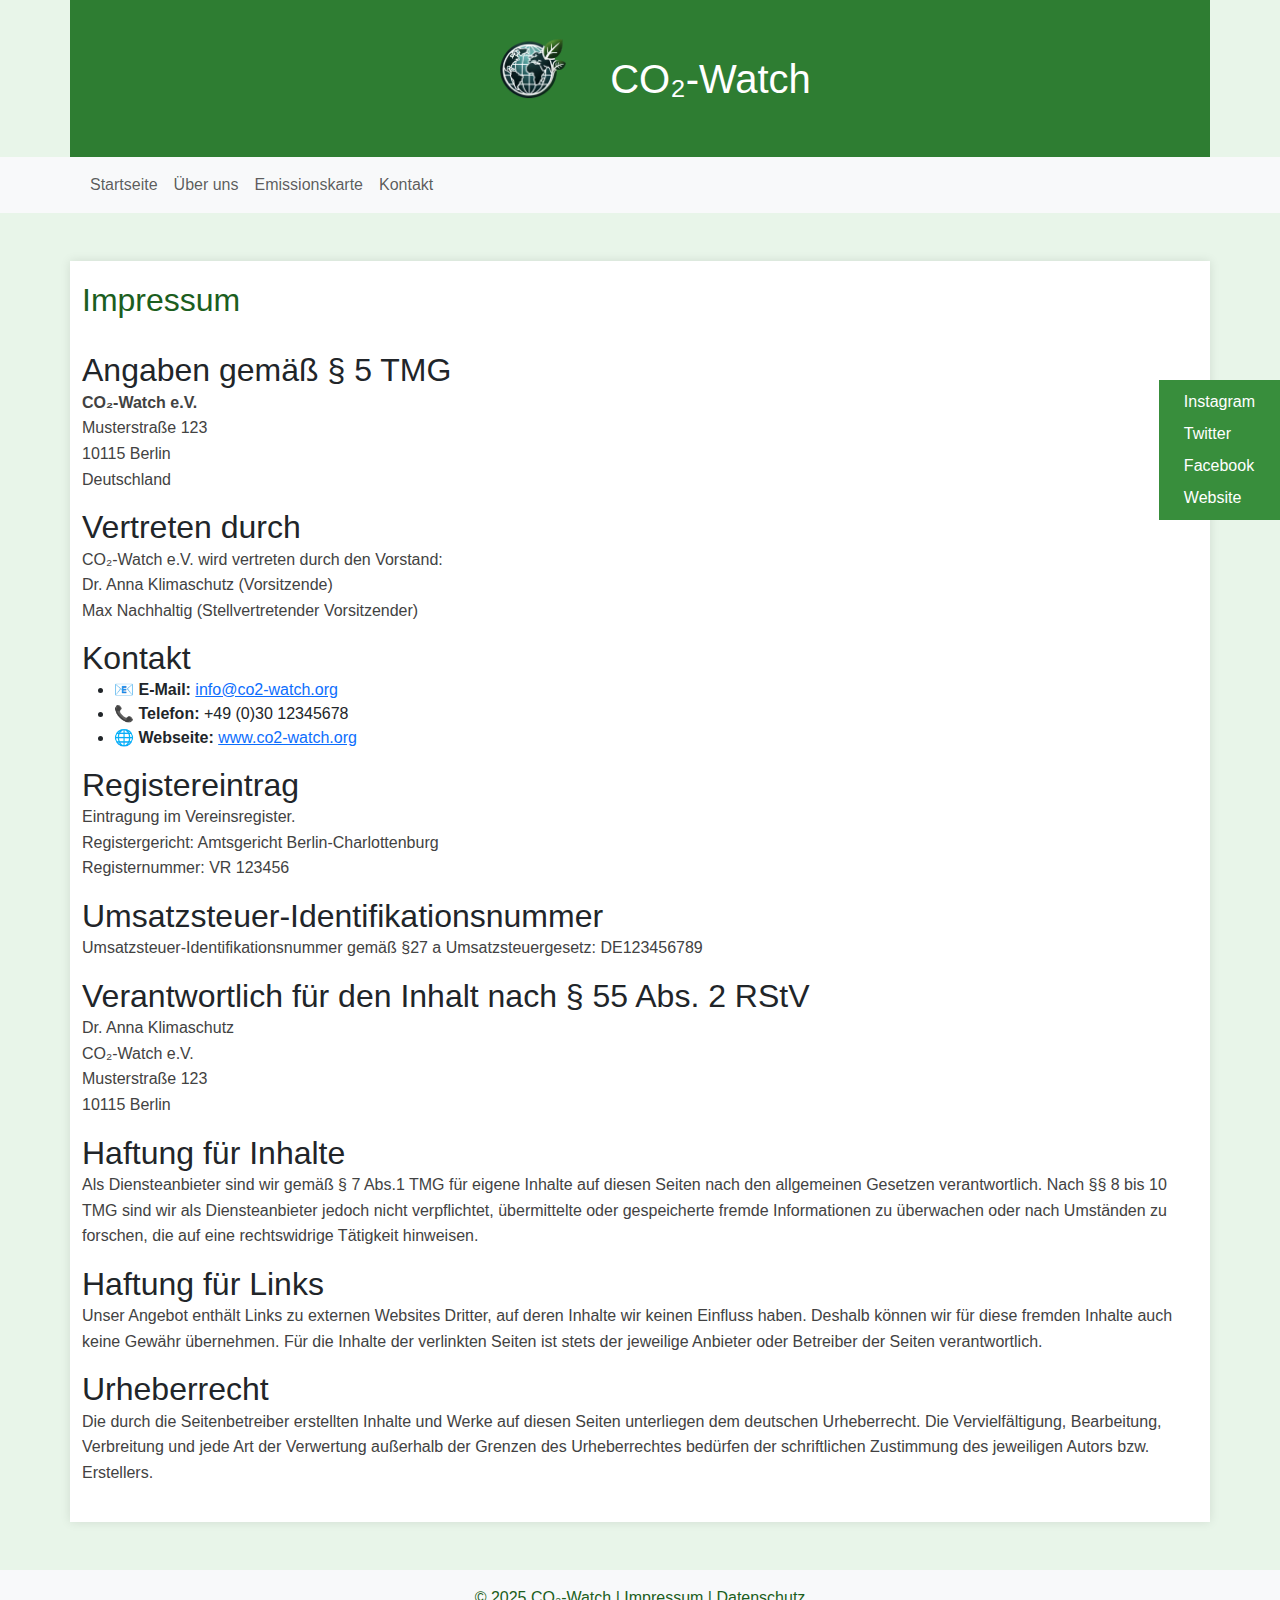
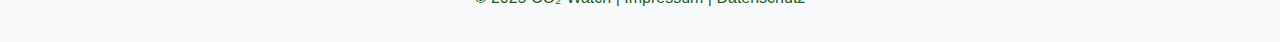
<file: imprint.html>
<!DOCTYPE html>
<html lang="de">
<head>
  <meta charset="UTF-8">
  <meta name="viewport" content="width=device-width, initial-scale=1">
  <title>CO₂-Watch</title>
  <!-- Bootstrap CSS -->
  <link href="https://cdn.jsdelivr.net/npm/bootstrap@5.3.0/dist/css/bootstrap.min.css" rel="stylesheet">
  <!-- Eigene Styles -->
  <link rel="stylesheet" href="css/styles.css">
  <link rel="icon" type="image/png" href="images/logo.png">
</head>
<body>

<!-- Header -->
<header class="container py-3">
  <div class="d-flex align-items-center">
    <img src="images/logo.png" alt="Logo" class="me-3">
    <h1 class="m-0">CO₂-Watch</h1>
  </div>
</header>

<!-- Hauptnavigation -->
<nav class="navbar navbar-expand-lg navbar-light bg-light">
  <div class="container">
    <button class="navbar-toggler" type="button" data-bs-toggle="collapse" data-bs-target="#mainNav" aria-controls="mainNav" aria-expanded="false" aria-label="Navigation umschalten">
      <span class="navbar-toggler-icon"></span>
    </button>
    <div class="collapse navbar-collapse" id="mainNav">
      <ul class="navbar-nav me-auto mb-2 mb-lg-0">
        <li class="nav-item">
          <a class="nav-link" href="index.html">Startseite</a>
        </li>
        <li class="nav-item">
          <a class="nav-link" href="about.html">Über uns</a>
        </li>
        <li class="nav-item">
          <a class="nav-link" href="emissiondata.html">Emissionskarte</a>
        </li>
        <li class="nav-item">
          <a class="nav-link" href="contact.html">Kontakt</a>
        </li>
      </ul>
    </div>
  </div>
</nav>

<!-- Social Navigation -->
<nav class="social-nav">
  <a href="https://www.instagram.com" target="_blank" rel="noopener">Instagram</a>
  <a href="https://www.twitter.com" target="_blank" rel="noopener">Twitter</a>
  <a href="https://www.facebook.com" target="_blank" rel="noopener">Facebook</a>
  <a href="https://www.co2-watch-website.de" target="_blank" rel="noopener">Website</a>
</nav>

<main class="container my-5">
  <h1>Impressum</h1>

  <section>
    <h2>Angaben gemäß § 5 TMG</h2>
    <p><strong>CO₂-Watch e.V.</strong><br>
      Musterstraße 123<br>
      10115 Berlin<br>
      Deutschland</p>
  </section>

  <section>
    <h2>Vertreten durch</h2>
    <p>CO₂-Watch e.V. wird vertreten durch den Vorstand:<br>
      Dr. Anna Klimaschutz (Vorsitzende)<br>
      Max Nachhaltig (Stellvertretender Vorsitzender)</p>
  </section>

  <section>
    <h2>Kontakt</h2>
    <ul>
      <li>📧 <strong>E-Mail:</strong> <a href="mailto:info@co2-watch.org">info@co2-watch.org</a></li>
      <li>📞 <strong>Telefon:</strong> +49 (0)30 12345678</li>
      <li>🌐 <strong>Webseite:</strong> <a href="https://www.co2-watch.org">www.co2-watch.org</a></li>
    </ul>
  </section>

  <section>
    <h2>Registereintrag</h2>
    <p>Eintragung im Vereinsregister.<br>
      Registergericht: Amtsgericht Berlin-Charlottenburg<br>
      Registernummer: VR 123456</p>
  </section>

  <section>
    <h2>Umsatzsteuer-Identifikationsnummer</h2>
    <p>Umsatzsteuer-Identifikationsnummer gemäß §27 a Umsatzsteuergesetz: DE123456789</p>
  </section>

  <section>
    <h2>Verantwortlich für den Inhalt nach § 55 Abs. 2 RStV</h2>
    <p>Dr. Anna Klimaschutz<br>
      CO₂-Watch e.V.<br>
      Musterstraße 123<br>
      10115 Berlin</p>
  </section>

  <section>
    <h2>Haftung für Inhalte</h2>
    <p>Als Diensteanbieter sind wir gemäß § 7 Abs.1 TMG für eigene Inhalte auf diesen Seiten nach den allgemeinen Gesetzen verantwortlich. Nach §§ 8 bis 10 TMG sind wir als Diensteanbieter jedoch nicht verpflichtet, übermittelte oder gespeicherte fremde Informationen zu überwachen oder nach Umständen zu forschen, die auf eine rechtswidrige Tätigkeit hinweisen.</p>
  </section>

  <section>
    <h2>Haftung für Links</h2>
    <p>Unser Angebot enthält Links zu externen Websites Dritter, auf deren Inhalte wir keinen Einfluss haben. Deshalb können wir für diese fremden Inhalte auch keine Gewähr übernehmen. Für die Inhalte der verlinkten Seiten ist stets der jeweilige Anbieter oder Betreiber der Seiten verantwortlich.</p>
  </section>

  <section>
    <h2>Urheberrecht</h2>
    <p>Die durch die Seitenbetreiber erstellten Inhalte und Werke auf diesen Seiten unterliegen dem deutschen Urheberrecht. Die Vervielfältigung, Bearbeitung, Verbreitung und jede Art der Verwertung außerhalb der Grenzen des Urheberrechtes bedürfen der schriftlichen Zustimmung des jeweiligen Autors bzw. Erstellers.</p>
  </section>
</main>

<!-- Footer -->
<footer class="bg-light text-center py-3">
  <div class="container">
    <p>&copy; 2025 CO₂-Watch | <a href="imprint.html">Impressum</a> | <a href="datasecurity.html">Datenschutz</a></p>
  </div>
</footer>

<!-- Bootstrap JS Bundle (inklusive Popper) -->
<script src="https://cdn.jsdelivr.net/npm/bootstrap@5.3.0/dist/js/bootstrap.bundle.min.js"></script>
</body>
</html>
</file>
<file: css/styles.css>
/* Body: Basis-Layout und Hintergrund */
body {
    margin: 0;
    font-family: Arial, sans-serif;
    display: flex;
    flex-direction: column;
    min-height: 100vh;
    background-color: #e8f5e9;
}

/* Header: obere Kopfzeile */
header {
    background-color: #2e7d32;
    color: #ffffff;
    text-align: center;
    padding: 15px;
    display: flex;
    align-items: center;
    justify-content: center;
    flex-wrap: wrap;
}

/* Header Bild: Logo-Einstellungen */
header img {
    max-height: 125px;
    height: auto;
    width: auto;
    vertical-align: middle;
    margin-right: 10px;
}

/* Hauptnavigation: Menüleiste */
nav.main-nav {
    background-color: #388e3c;
    text-align: center;
    padding: 10px 0;
}

/* Nav-Links: Styling der Menüpunkte */
nav.main-nav a {
    color: #ffffff;
    text-decoration: none;
    margin: 0 15px;
    font-size: 1rem;
}

/* Nav-Links Hover: Effekt beim Überfahren */
nav.main-nav a:hover {
    text-decoration: underline;
}

/* Main: Hauptinhalt-Bereich */
main {
    flex: 1;
    padding: 20px;
    max-width: 800px;
    margin: auto;
    background-color: #ffffff;
    box-shadow: 0 0 10px rgba(0, 0, 0, 0.1);
}

/* h1: Haupttitel-Stil */
main h1 {
    font-size: 2em;
    margin-bottom: 1em;
    color: #1b5e20;
}

/* h2: Untertitel ohne unteren Abstand */
main h2 {
    margin-bottom: 0;
}

/* p: Absatzstil im Inhalt */
main p {
    font-size: 1em;
    line-height: 1.6;
    color: #424242;
}

/* Footer: untere Seitenleiste */
footer {
    background-color: #ffffff;
    color: #1b5e20;
    text-align: center;
    padding: 10px 15px;
    width: 100%;
}

/* Footer-Links: Link-Styling im Footer */
footer a {
    color: #1b5e20;
    text-decoration: none;
}

/* Footer-Links Hover: Effekt beim Überfahren */
footer a:hover {
    text-decoration: underline;
}

/* Tabelle: volle Breite und Zusammenführung der Zellen */
table {
    width: 100%;
    border-collapse: collapse;
    margin-top: 20px;
}

/* Zellen: Rahmen und Padding */
th,
td {
    border: 1px solid #ddd;
    padding: 8px;
    text-align: left;
}

/* Tabellenkopf: Hintergrundfarbe und Cursor */
th {
    background-color: #c8e6c9;
    cursor: pointer;
}

/* Input: Standard-Eingabefeld-Styling */
input {
    padding: 5px;
    width: 100%;
    box-sizing: border-box;
}

/* Social Navigation: feste Position für Social-Links */
nav.social-nav {
    position: fixed;
    top: 50%;
    transform: translateY(-50%);
    display: flex;
    flex-direction: column;
    gap: 0.5rem;
    padding: 10px;
    background-color: #388e3c;
}

/* Social Nav-Links: Styling der Social-Media Links */
nav.social-nav a {
    color: #ffffff;
    text-decoration: none;
    margin: 0 15px;
    font-size: 1rem;
}

/* Social Nav-Links Hover: Hover-Effekt */
nav.social-nav a:hover {
    text-decoration: underline;
}

/* Social Nav: linksbündig für Arabisch/Hebräisch */
html[lang="ar"] nav.social-nav,
html[lang="he"] nav.social-nav {
    left: 0;
    right: auto;
}

/* Social Nav: rechtsbündig für andere Sprachen */
html:not([lang="ar"]):not([lang="he"]) nav.social-nav {
    right: 0;
    left: auto;
}

/* Social Nav: bei kleiner Auflösung umplatzieren */
@media (max-width: 991.98px) {
    nav.social-nav {
        position: fixed;
        bottom: 0;
        top: auto;
        left: 50%;
        transform: translateX(-50%);
        flex-direction: row;
        width: 100%;
        justify-content: center;
        gap: 1rem;
        padding: 5px 0;
    }
    /* Social Nav: zentriert für alle Sprachen */
    html[lang="ar"] nav.social-nav,
    html[lang="he"] nav.social-nav,
    html:not([lang="ar"]):not([lang="he"]) nav.social-nav {
        left: 50%;
        right: auto;
    }
}
</file>
